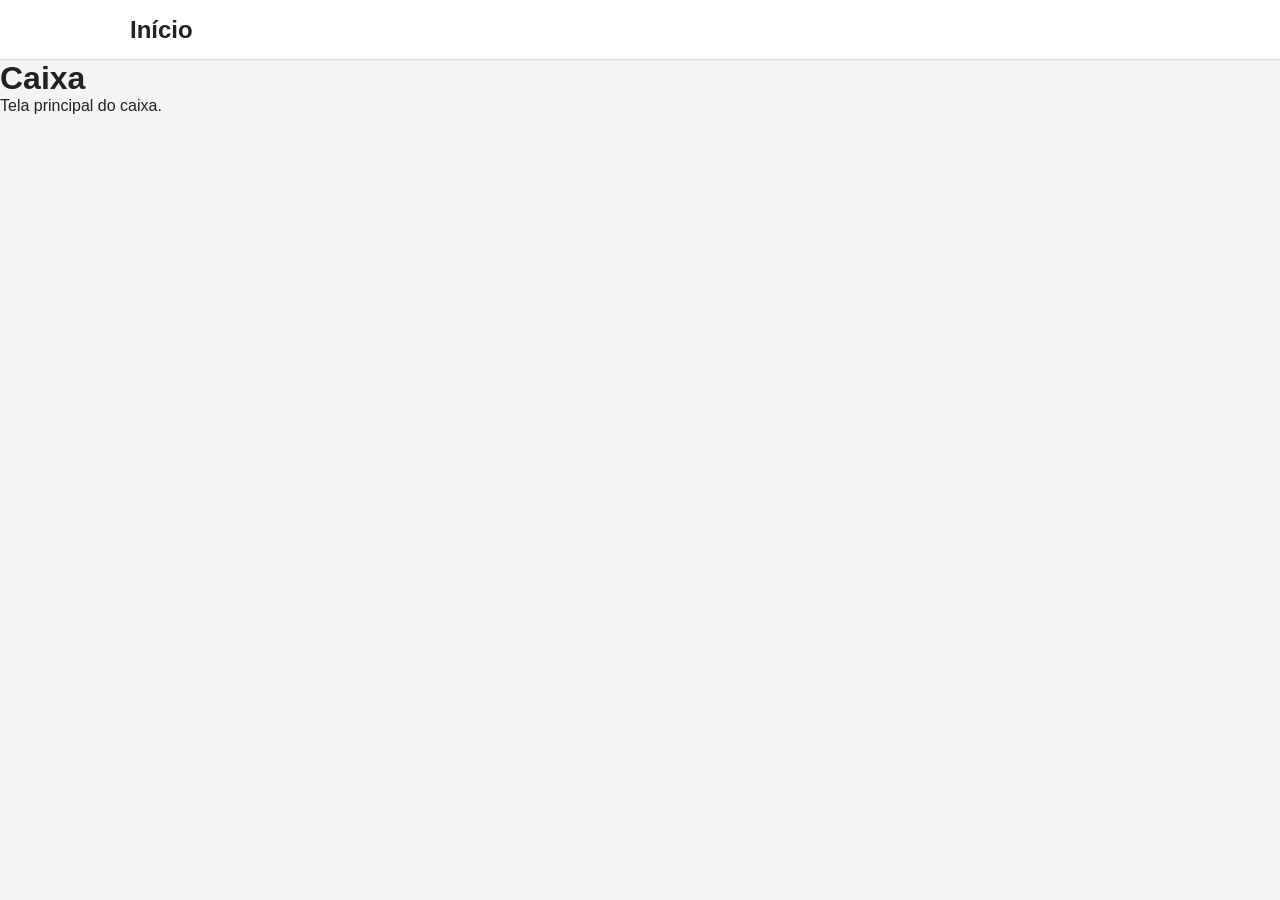
<file: src/main/resources/static/index.html>
<!DOCTYPE html>
<html lang="pt-BR">

<head>
    <meta charset="UTF-8">
    <meta name="viewport" content="width=device-width, initial-scale=1.0">

    <title>Caixa</title>

    <link rel="stylesheet" href="../static/style.css">
    <link rel="stylesheet" href="../static/botao.css">
</head>

<body>

    <nav class="barra-navegacao">
        <h2 class="titulo-pagina">
            Início
        </h2>
    </nav>


    <main class="conteudo">

        <h1>Caixa</h1>

        <p>
            Tela principal do caixa.
        </p>

    </main>


    <script src="../static/script.js"></script>

</body>

</html>
</file>
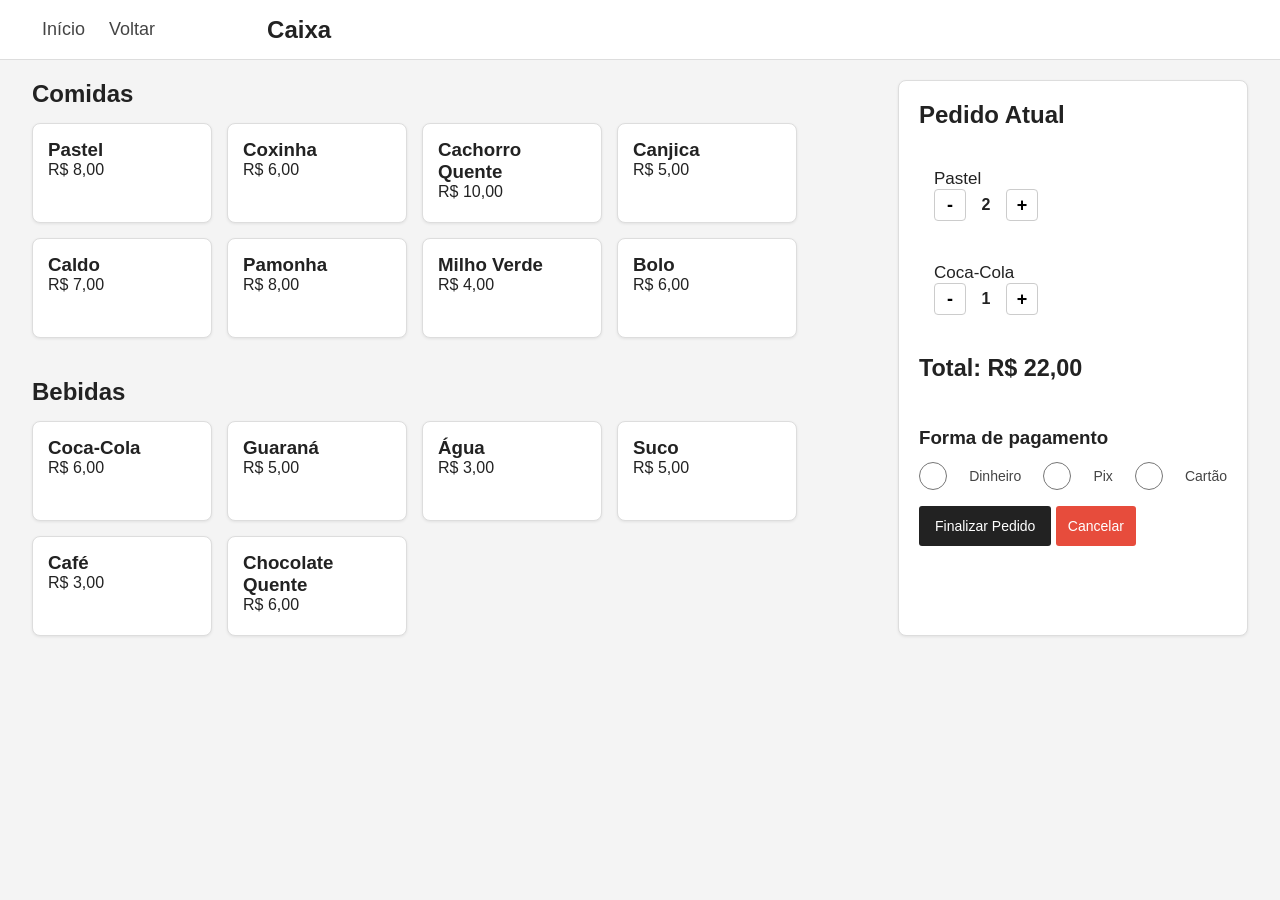
<file: src/main/resources/templates/caixa.html>
<!DOCTYPE html>
<html lang="en">
<head>
    <meta charset="UTF-8">
    <title>Caixa</title>
    <link rel="stylesheet" href="../static/style.css">
    <link rel="stylesheet" href="../static/caixa.css">
    <link rel="stylesheet" href="../static/botao.css">

</head>
<body>
<nav class="barra-navegacao">
    <div class="botao-inicio">
        Início
    </div>
    <div class="botao-voltar">
        Voltar
    </div>
    <h2 class="titulo-pagina">
        Caixa
    </h2>
</nav>
<div class="corpo">

    <div class="produtos">

        <h2 class="titulo-categoria">
            Comidas
        </h2>

        <div class="categoria">

            <div class="produto">
                <h3>Pastel</h3>
                <p>R$ 8,00</p>
            </div>

            <div class="produto">
                <h3>Coxinha</h3>
                <p>R$ 6,00</p>
            </div>

            <div class="produto">
                <h3>Cachorro Quente</h3>
                <p>R$ 10,00</p>
            </div>

            <div class="produto">
                <h3>Canjica</h3>
                <p>R$ 5,00</p>
            </div>

            <div class="produto">
                <h3>Caldo</h3>
                <p>R$ 7,00</p>
            </div>

            <div class="produto">
                <h3>Pamonha</h3>
                <p>R$ 8,00</p>
            </div>

            <div class="produto">
                <h3>Milho Verde</h3>
                <p>R$ 4,00</p>
            </div>

            <div class="produto">
                <h3>Bolo</h3>
                <p>R$ 6,00</p>
            </div>


        </div>

        <h2 class="titulo-categoria">
            Bebidas
        </h2>

        <div class="categoria">

            <div class="produto">
                <h3>Coca-Cola</h3>
                <p>R$ 6,00</p>
            </div>

            <div class="produto">
                <h3>Guaraná</h3>
                <p>R$ 5,00</p>
            </div>

            <div class="produto">
                <h3>Água</h3>
                <p>R$ 3,00</p>
            </div>

            <div class="produto">
                <h3>Suco</h3>
                <p>R$ 5,00</p>
            </div>

            <div class="produto">
                <h3>Café</h3>
                <p>R$ 3,00</p>
            </div>

            <div class="produto">
                <h3>Chocolate Quente</h3>
                <p>R$ 6,00</p>
            </div>

        </div>

    </div>

    <div class="pedido">

        <h2>Pedido Atual</h2>

        <div class="itens-pedido">

            <div class="item-pedido">

                <p>Pastel</p>

                <div class="controle-quantidade">
                    <button class="btn-quantidade">-</button>
                    <span class="quantidade">2</span>
                    <button class="btn-quantidade">+</button>
                </div>

            </div>

            <div class="item-pedido">

                <p>Coca-Cola</p>

                <div class="controle-quantidade">
                    <button class="btn-quantidade">-</button>
                    <span class="quantidade">1</span>
                    <button class="btn-quantidade">+</button>
                </div>

            </div>

        </div>

        <div class="total-pedido">
            <h3>Total: R$ 22,00</h3>
        </div>

        <div class="pagamento">

            <h3>Forma de pagamento</h3>

            <div class="opcoes-pagamento">

                <input type="radio" id="dinheiro" name="pagamento">
                <label for="dinheiro">Dinheiro</label>

                <input type="radio" id="pix" name="pagamento">
                <label for="pix">Pix</label>

                <input type="radio" id="cartao" name="pagamento">
                <label for="cartao">Cartão</label>

            </div>

            <div class="area-troco">

                <label for="valorRecebido">
                    Valor recebido
                </label>

                <input
                        type="number"
                        id="valorRecebido"
                        placeholder="0,00">

                <p class="troco">
                    Troco: R$ 0,00
                </p>

            </div>

        </div>

        <button class="btn btn-criar">
            Finalizar Pedido
        </button>

        <button class="btn btn-excluir">
            Cancelar
        </button>

    </div>

</div>




</body>
</html>
</file>
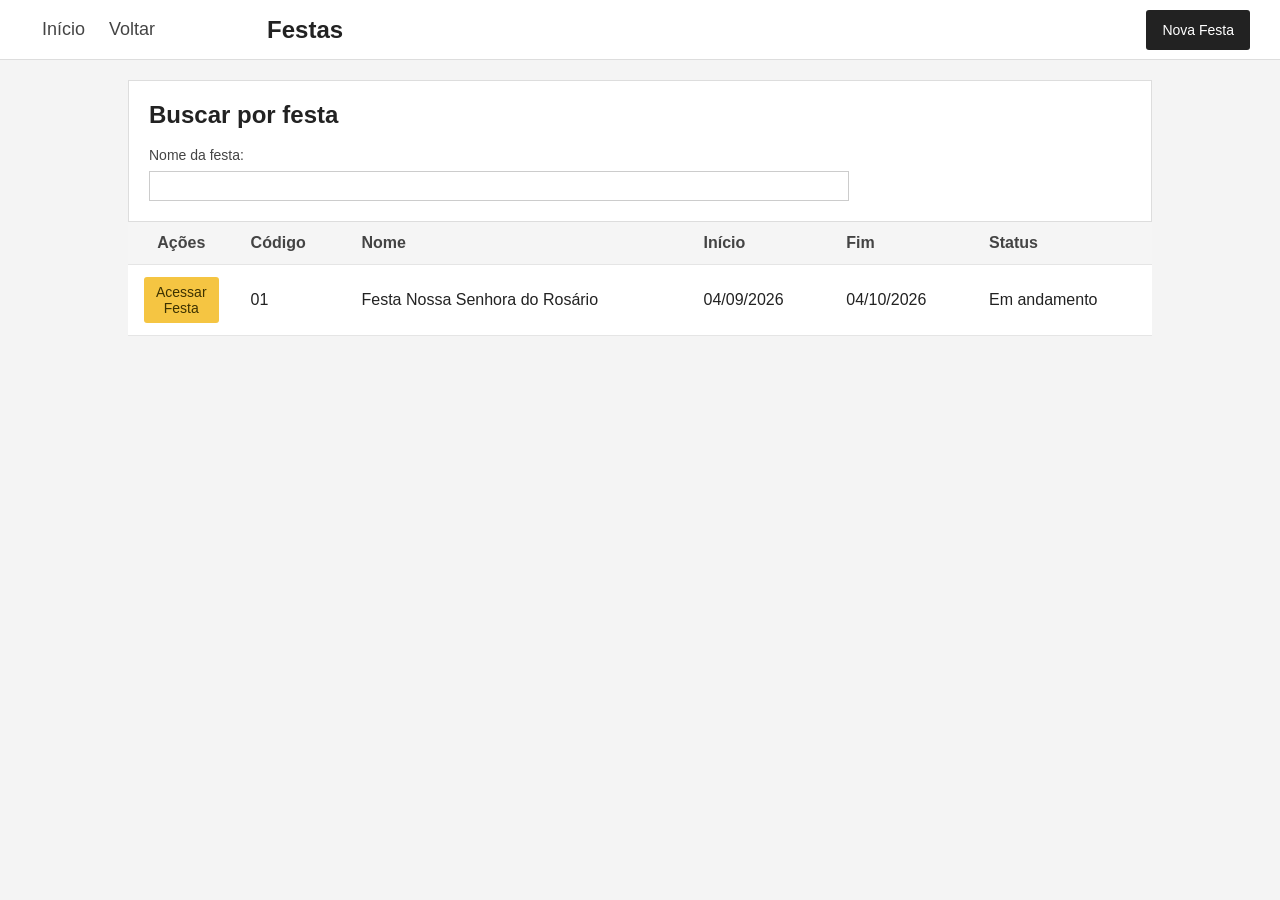
<file: src/main/resources/templates/festas.html>
<!DOCTYPE html>
<html lang="pt-br">

<head>
    <meta charset="UTF-8">
    <meta name="viewport" content="width=device-width, initial-scale=1.0">
    <title>Festas</title>
    <link rel="stylesheet" href="../static/style.css">
    <link rel="stylesheet" href="../static/festas.css">
    <link rel="stylesheet" href="../static/modal.css">
    <link rel="stylesheet" href="../static/botao.css">

</head>

<body>
    <nav class="barra-navegacao">
        <div class="botao-inicio">
            Início
        </div>
        <div class="botao-voltar">
            Voltar
        </div>
        <h2 class="titulo-pagina">
            Festas
        </h2>

        <div class="botao-principal" id="btnNovaFesta">
            Nova Festa
        </div>
    </nav>


    <div class="corpo">
        <section class="acoes-tabela">
            <form class="filtro">
                <h2 class="titulo-acoes-tabela">
                    Buscar por festa
                </h2>
                <label for="nomeFesta-filtro">
                    Nome da festa:
                </label>
                <input type="text" id="nomeFesta-filtro" name="nomeFesta-filtro">
            </form>
        
        </section>
        <table class="tabela-festas">
            <thead>
                <tr>
                    <th class="coluna-acoes">Ações</th>
                    <th class="coluna-codigo">Código</th>
                    <th class="coluna-nome">Nome</th>
                    <th class="coluna-inicio">Início</th>
                    <th class="coluna-fim">Fim</th>
                    <th class="coluna-status">Status</th>
                </tr>
            </thead>
            <tbody id="tabelaFestas">

                <tr>
                    <td class="coluna-acoes">
                        <button class="btn-alterar" id="btnTabelaFestasAlterar" onclick="" data-id="01">Acessar Festa</button>
                    </td>
                    <td class="coluna-codigo">01</td>
                    <td>Festa Nossa Senhora do Rosário</td>
                    <td>04/09/2026</td>
                    <td>04/10/2026</td>
                    <td>Em andamento</td>
                </tr>
            </tbody>
        </table>
        <div class="modal" id="modalPrincipalFesta">
            <div class="modal-info-festa" id="modalInfoFesta">
                <h2 id="modalInfoFestaTitulo"></h2>
                <label for="nome">Nome</label>
                <input type="text" id="nomeProduto">
                <label for="preco">Preço</label>
                <input type="number" id="precoProduto">
                <div class="modal-acoes">
                    <button class="btn btn-cancelar" id="btnModalInfoProdutosCancelar">Cancelar</button>
                    <button class="btn btn-criar" id="btnModalInfoProdutosSalvar" data-acao="">Salvar</button>
                </div>
            </div>

            <div class="modal-excluir" id="modalProdutosExcluir">
                <h2>Excluir produto</h2>
                <p id="mensagemExclusao">
                    Tem certeza que deseja excluir este produto?
                </p>
                <div class="modal-acoes">
                    <button class="btn btn-cancelar" id="btnModalExcluirCancelar">
                        Cancelar
                    </button>
                    <button class="btn btn-excluir" id="btnModalExcluirConfirmar">
                        Excluir
                    </button>
                </div>
            </div>
        </div>
    </div>

    <!-- <script src="../static/produtos.js"></script> -->
</body>

</html>
</file>
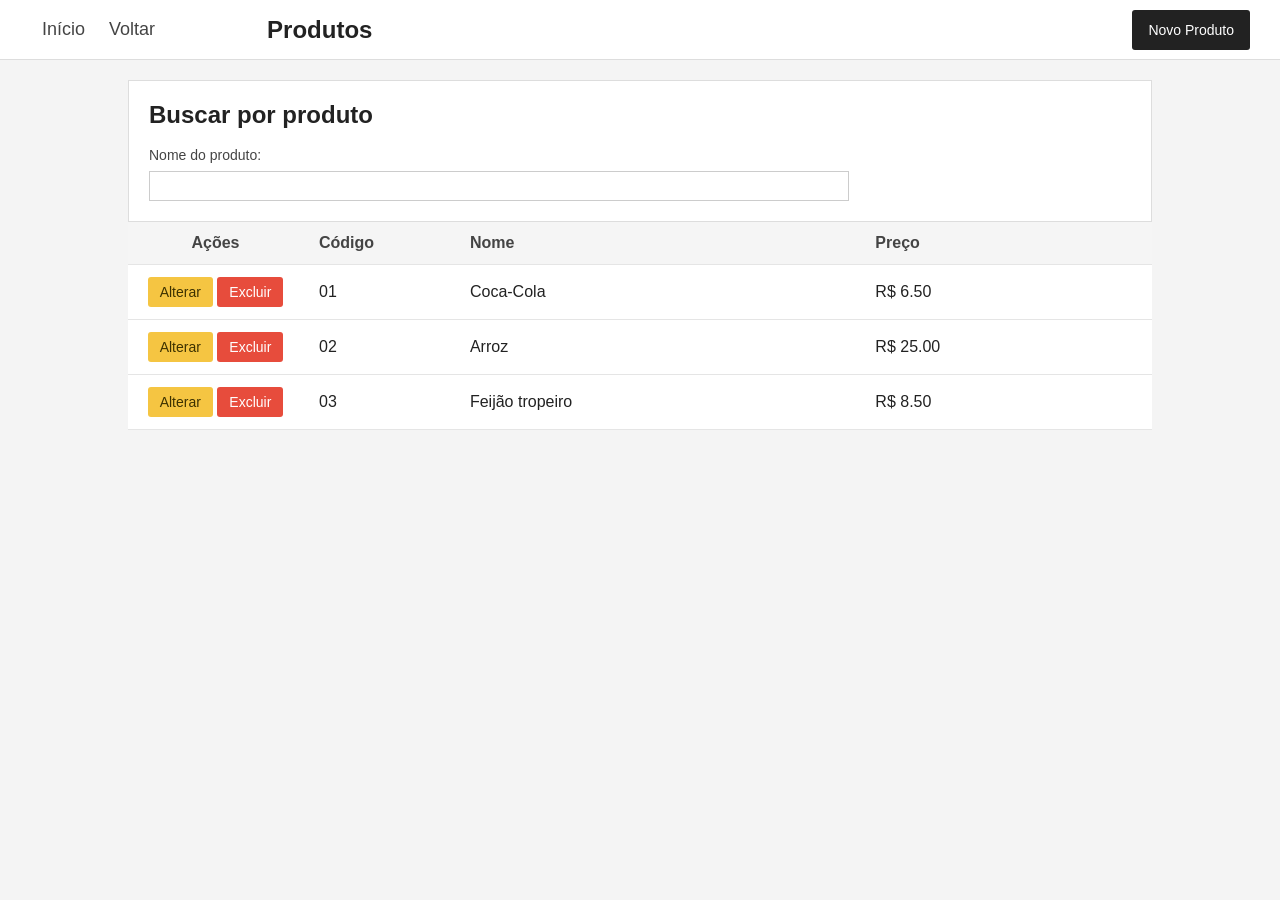
<file: src/main/resources/templates/produtos.html>
<!DOCTYPE html>
<html lang="en">

<head>
    <meta charset="UTF-8">
    <meta name="viewport" content="width=device-width, initial-scale=1.0">
    <title>Produtos</title>
    <link rel="stylesheet" href="../static/style.css">
    <link rel="stylesheet" href="../static/produtos.css">
    <link rel="stylesheet" href="../static/modal.css">
    <link rel="stylesheet" href="../static/botao.css">
</head>

<body>
    <nav class="barra-navegacao">
        <div class="botao-inicio">
            Início
        </div>
        <div class="botao-voltar">
            Voltar
        </div>
        <h2 class="titulo-pagina">
            Produtos
        </h2>

        <div class="botao-principal" id="btnNovoProduto">
            Novo Produto
        </div>
    </nav>


    <div class="corpo">
        <section class="acoes-tabela">
            <form class="filtro">
                <h2 class="titulo-acoes-tabela">
                    Buscar por produto
                </h2>
                <label for="nomeProduto-filtro">
                    Nome do produto:
                </label>
                <input type="text" id="nomeProduto-filtro" name="nomeProduto-filtro">
            </form>
        
        </section>
        <table class="tabela-produtos">
            <thead>
                <tr>
                    <th class="coluna-acoes">Ações</th>
                    <th class="coluna-codigo">Código</th>
                    <th class="coluna-nome">Nome</th>
                    <th class="coluna-preco">Preço</th>
                </tr>
            </thead>
            <tbody id="tabelaProdutos">

                <!-- <tr>
                    <td class="coluna-acoes">
                        <button class="btn-alterar" id="btnTabelaProdutosAlterar" onclick="" data-id="01">Alterar</button>
                        <button class="btn-excluir" id="btnTabelaProdutosExcluir" onclick="" data-id="01">Excluir</button>
                    </td>
                    <td class="coluna-codigo">01</td>
                    <td>Coxinha</td>
                    <td>R$ 6,00</td>
                </tr> -->
            </tbody>
        </table>
        <div class="modal" id="modalPrincipalProdutos">
            <div class="modal-info-produto" id="modalInfoProduto">
                <h2 id="modalInfoProdutoTitulo"></h2>
                <label for="nome">Nome</label>
                <input type="text" id="nomeProduto">
                <label for="preco">Preço</label>
                <input type="number" id="precoProduto">
                <div class="modal-acoes">
                    <button class="btn btn-cancelar" id="btnModalInfoProdutosCancelar">Cancelar</button>
                    <button class="btn btn-criar" id="btnModalInfoProdutosSalvar" data-acao="">Salvar</button>
                </div>
            </div>

            <div class="modal-excluir" id="modalProdutosExcluir">
                <h2>Excluir produto</h2>
                <p id="mensagemExclusao">
                    Tem certeza que deseja excluir este produto?
                </p>
                <div class="modal-acoes">
                    <button class="btn btn-cancelar" id="btnModalExcluirCancelar">
                        Cancelar
                    </button>
                    <button class="btn btn-excluir" id="btnModalExcluirConfirmar">
                        Excluir
                    </button>
                </div>
            </div>
        </div>
    </div>

    <script src="../static/produtos.js"></script>
</body>

</html>
</file>
<file: src/main/resources/static/style.css>
* {
    margin: 0;
    padding: 0;
    box-sizing: border-box;
}

body {
    align-items: center;
    font-family: Arial, sans-serif;
    font-size: 16px;
    background-color: #f4f4f4;
    color: #222;
    width: 100%;
}

.corpo {
    width: 80%;
    margin: auto;

}

.barra-navegacao {
    width: 100%;
    height: 60px;
    display: flex;
    align-items: center;
    padding: 0 30px;
    background-color: white;
    border-bottom: 1px solid #ddd;
}



.titulo-pagina {
    padding-left: 100px;
}

label {
    font-size: 14px;
    font-weight: 500;
    color: #444;
}

input {
    width: 100%;

    height: 30px;

    padding: 0 12px;

    border: 1px solid #ccc;

    background-color: white;

    font-size: 15px;

    outline: none;
}

.acoes-tabela {
    
    margin: 20px auto 0;
    width: 100%;

    padding: 20px;

    background-color: white;

    border: 1px solid #ddd;

    display: flex;
    justify-content: space-start;

    align-items: center;
}

.titulo-acoes-tabela {
    margin-bottom: 10px;
}

.filtro {
    display: flex;
    flex-direction: column;

    gap: 8px;

    width: 700px;
}

.filtro input:focus {
    border-color: #555;
}

table {
    width: 100%;

    margin: auto;

    overflow: hidden;

    background-color: white;
    border-collapse: collapse;
}

thead {
    background-color: #f5f5f5;
}

th,
td {
    padding: 12px 16px;

    text-align: left;

    border-bottom: 1px solid #e5e5e5;
}


th {
    font-weight: 600;

    color: #444;
}


td {
    color: #222;
}


tbody tr:hover {
    background-color: #fafafa;
}
</file>
<file: src/main/resources/static/botao.css>
/* botoes */

.botao-voltar,
.botao-inicio {
    padding: 8px 12px;
    border-radius: 3px;
    color: #444;
    font-size: 18px;
    cursor: pointer;
}

.botao-voltar:hover,
.botao-inicio:hover {
    background-color: #f2f2f2;
}

.btn,
.botao-principal {
    height: 40px;
    padding: 0 16px;
    border: none;
    border-radius: 3px;
    font-size: 14px;
    font-weight: 500;
    cursor: pointer;
    display: inline-flex;
    align-items: center;
    justify-content: center;
    white-space: nowrap;
}

.botao-principal {
    background-color: #222;
    color: white;
    margin-left: auto;
}

.botao-principal:hover {
    background-color: #333;
}

.btn-alterar {
    background-color: #f5c542;
    color: #3d3200;
    border: none;
    border-radius: 3px;
    padding: 7px 12px;
    font-size: 14px;
    font-weight: 500;
    cursor: pointer;
}

.btn-alterar:hover {
    background-color: #e5b52f;
}

.btn-excluir {
    background-color: #e74c3c;
    color: white;
    border: none;
    border-radius: 3px;
    padding: 7px 12px;
    font-size: 14px;
    font-weight: 500;
    cursor: pointer;
}

.btn-excluir:hover {
    background-color: #c0392b;
}

.btn-excluir {
    background-color: #e74c3c;
    color: white;
}

.btn-excluir:hover {
    background-color: #c0392b;
}

.btn-criar {
    background-color: #222;
    color: white;
}

.btn-criar:hover {
    background-color: #333;
}

.btn-cancelar {
    background-color: #eee;
    color: #333;
}

.btn-cancelar:hover {
    background-color: #ddd;
}

.btn-cancelar:focus {
    outline: 2px solid #999;
    outline-offset: 2px;
}
</file>
<file: src/main/resources/static/caixa.css>
.corpo {
    display: flex;

    gap: 25px;

    width: 95%;

    margin: 20px auto;
}

.lista-produtos {
    flex: 3;

    display: flex;
    flex-wrap: wrap;
    gap: 15px;

    align-content: flex-start;
}
.produtos {
    flex: 1;
}
.produto {
    width: 180px;
    height: 100px;

    background-color: white;

    border: 1px solid #ddd;
    border-radius: 8px;

    padding: 15px;

    cursor: pointer;

    box-shadow: 0 1px 3px rgba(0,0,0,0.08);
}

.produto:hover {
    border-color: #999;

    transform: translateY(-2px);

    transition: 0.2s;
}

.pedido-atual {
    flex: 1;

    background-color: white;

    border: 1px solid #ddd;
    border-radius: 8px;

    padding: 20px;

    min-height: 500px;

    display: flex;
    flex-direction: column;
}

.pedido {
    width: 350px;

    background-color: white;

    border: 1px solid #ddd;
    border-radius: 8px;

    padding: 20px;
    min-height: 500px;

    box-shadow: 0 1px 3px rgba(0,0,0,0.08);
}
.pedido h2 {
    font-size: 24px;
    margin-bottom: 25px;
}

.itens-pedido {
    flex: 1;

    margin-top: 25px;
    margin-bottom: 25px;
}

.total-pedido {
    margin-top: 20px;

    font-size: 20px;
    font-weight: bold;
}

.btn-finalizar {
    margin-top: 20px;

    padding: 12px;

    border: none;
    border-radius: 5px;

    background-color: #222;
    color: white;

    cursor: pointer;
}

.btn-finalizar:hover {
    background-color: #333;
}
.categoria {
    display: flex;
    flex-wrap: wrap;
    gap: 15px;
}
.titulo-categoria {
    margin-top: 40px;
    margin-bottom: 15px;
}

.titulo-categoria:first-child {
    margin-top: 0;
}
.controle-quantidade {
    display: flex;
    align-items: center;
    gap: 10px;
}
.item-pedido {
    padding: 15px;

    font-size: 17px;

    margin-bottom: 12px;
}

.btn-quantidade {
    width: 32px;
    height: 32px;


    border: 1px solid #ccc;
    border-radius: 4px;

    background-color: white;

    font-size: 18px;
    font-weight: bold;

    cursor: pointer;

    display: flex;
    justify-content: center;
    align-items: center;
}

.btn-quantidade:hover {
    background-color: #f2f2f2;
}

.quantidade {
    min-width: 20px;

    text-align: center;
    font-size: 16px;


    font-weight: bold;
}
.opcoes-pagamento {
    display: flex;
    gap: 15px;

    margin-top: 10px;
    margin-bottom: 15px;

    align-items: center;
}
.pagamento {
    margin-top: 25px;
    padding-top: 20px;
}

.pagamento h3 {
    margin-bottom: 12px;
}


.opcoes-pagamento {
    gap: 22px;
}

.opcoes-pagamento label {
    font-size: 14px;
}

.area-troco {
    display: none;
}
</file>
<file: src/main/resources/static/festas.css>
.nomeFesta-filtro {
    width: 1000px;
}

.filtro input:focus {
    border-color: #555;
}

.coluna-acoes {
    width: 10%;
    text-align: center;
    align-items: center;
}
</file>
<file: src/main/resources/static/modal.css>
.modal {
    position: fixed;
    inset: 0;

    background-color: rgba(0, 0, 0, 0.4);

    display: none;

    justify-content: center;
    align-items: center;
}

.modal-info-produto {
    width: 400px;
    padding: 30px;

    background-color: white;
    border-radius: 3px;

    box-shadow: 0 5px 20px rgba(0, 0, 0, 0.15);

    display: none;
    flex-direction: column;
}

.modal-excluir {
    width: 400px;
    padding: 30px;

    background-color: white;
    border-radius: 3px;

    box-shadow: 0 5px 20px rgba(0, 0, 0, 0.15);

    display: none;
    flex-direction: column;
}

.modal-info-produto h2,
.modal-excluir h2 {
    margin-top: 0;
    margin-bottom: 20px;
}

.modal-info-produto label {
    margin-bottom: 6px;

    font-size: 14px;
    color: #444;
}

.modal-info-produto input {
    height: 40px;
    padding: 0 10px;

    margin-bottom: 15px;

    border: 1px solid #ccc;
    border-radius: 3px;

    font-size: 14px;
}

.modal-info-produto input:focus {
    outline: none;
    border-color: #555;
}

.modal-excluir p {
    margin-bottom: 20px;
    color: #555;
}

.modal-acoes {
    display: flex;
    justify-content: flex-end;

    gap: 10px;

    margin-top: 20px;
}
</file>
<file: src/main/resources/static/produtos.css>
.nomeProduto-filtro {
    width: 1000px;
}

.filtro input:focus {
    border-color: #555;
}

.coluna-acoes {
    width: 10%;
    min-width: 175px;
    text-align: center;
    align-items: center;
}
.coluna-codigo {
    max-width: 50px;
    text-align: left;
    align-items: center;
}
</file>
